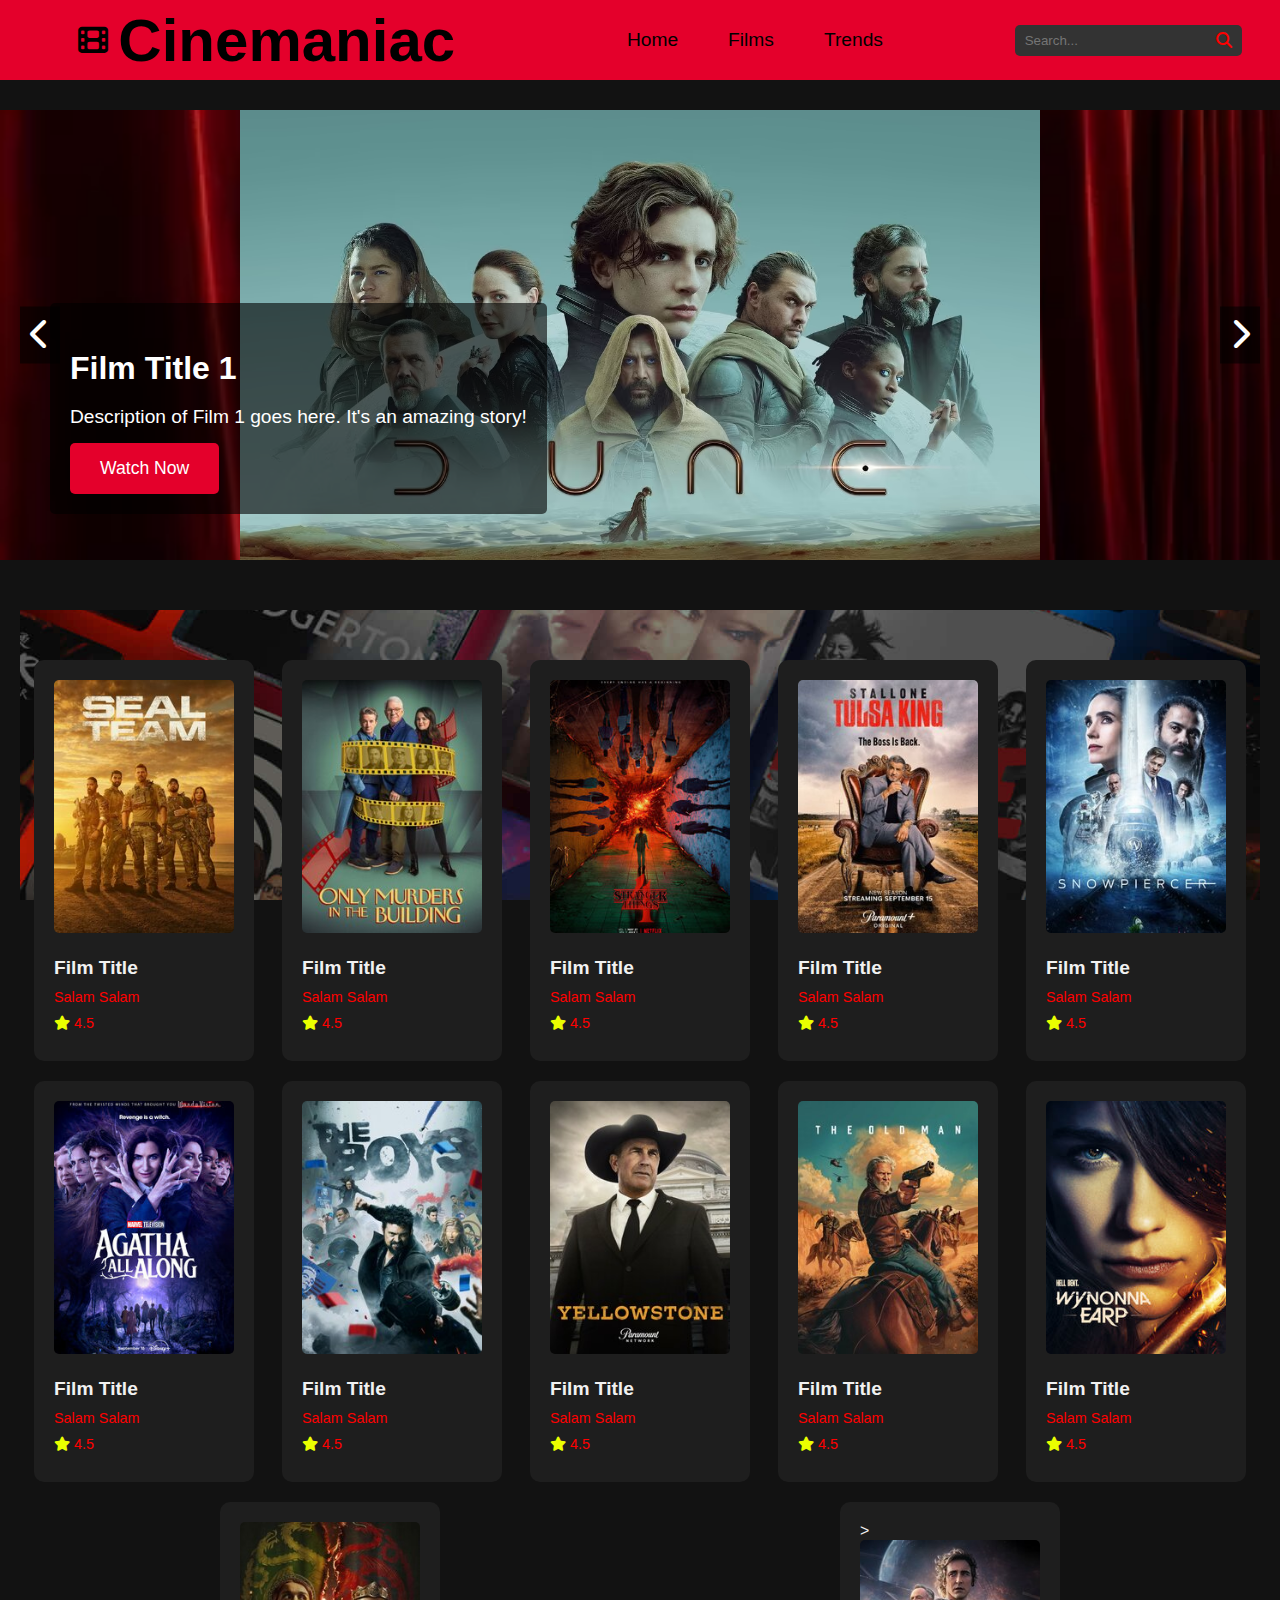
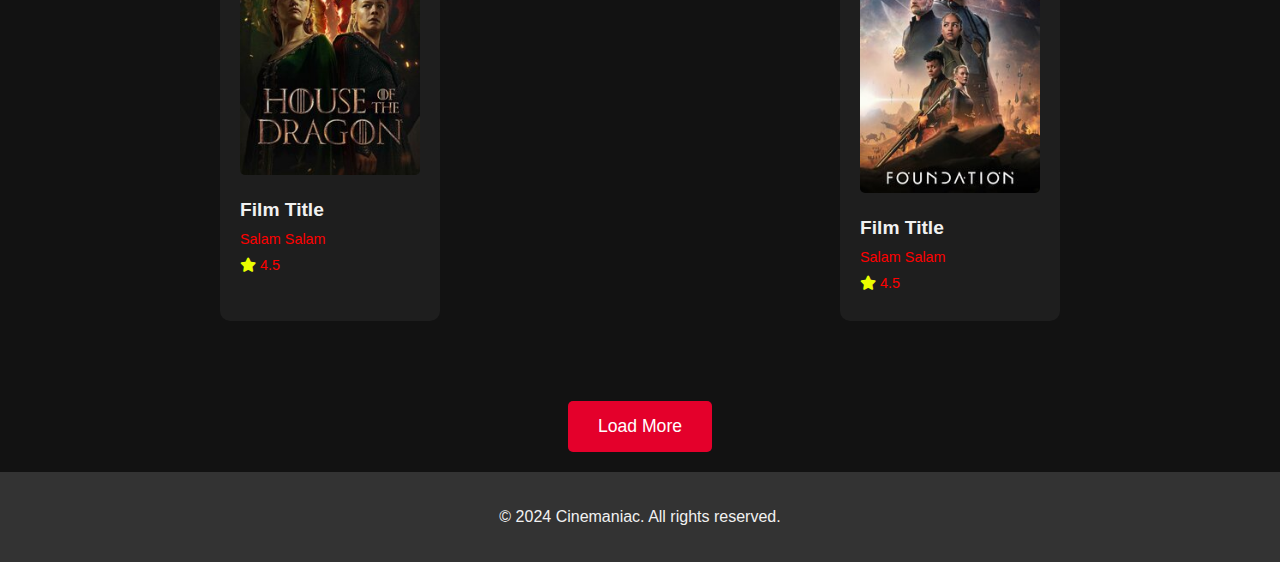
<file: index.html>
<!DOCTYPE html>
<html lang="en">
<head>
    <meta charset="UTF-8">
    <meta name="viewport" content="width=device-width, initial-scale=1.0">
    <title>Cinemaniac Slider</title>
    <link rel="stylesheet" href="style.css">
    <link rel="stylesheet" href="https://cdnjs.cloudflare.com/ajax/libs/font-awesome/6.6.0/css/all.min.css">
</head>
<body>
    <header>
        <nav class="navbar">
            <div class="logo">
                <i class="fas fa-film"></i>
                <h1>Cinemaniac</h1>
            </div>
            <ul class="nav-links">
                <li><a href="#">Home</a></li>
                <li><a href="#">Films</a></li>
                <li><a href="#">Trends</a></li>
            </ul>
            <div class="search-container">
                <input type="text" placeholder="Search...">
                <i class="fas fa-search"></i>
            </div>
        </nav>
    </header>
    
    <section class="slider">
        <div class="slider-wrapper">
            <div class="slider-item">
                <img src="Images/img1.avif" alt="Film 1">
                <div class="slider-info">
                    <h2>Film Title 1</h2>
                    <p>Description of Film 1 goes here. It's an amazing story!</p>
                    <button class="watch-btn">Watch Now</button>
                </div>
            </div>
            <div class="slider-item">
                <img src="Images/slid8.jpg" alt="Film 1">
                <div class="slider-info">
                    <h2>Film Title 2</h2>
                    <p>Description of Film 2 goes here. Don’t miss it!</p>
                    <button class="watch-btn">Watch Now</button>
                </div>
            </div>
            <div class="slider-item">
                <img src="Images/slid5.jpg" alt="Film 1">
                <div class="slider-info">
                    <h2>Film Title 3</h2>
                    <p>Description of Film 3 goes here. A must-watch!</p>
                    <button class="watch-btn">Watch Now</button>
                </div>
            </div>
        </div>
        <button class="slider-btn left"><i class="fas fa-chevron-left"></i></button>
        <button class="slider-btn right"><i class="fas fa-chevron-right"></i></button>
    </section>
 <section class="film-grid">
    <div class="film-box">
        <img src="Images/pic1.jpg" alt="Film 1">
        <h3>Film Title</h3>
        <p>Salam Salam</p>
        <p><i class="fas fa-star"></i> 4.5</p>
    </div>
    <div class="film-box">
        <img src="Images/pic7.jpg" alt="Film 1">
        <h3>Film Title</h3>
        <p>Salam Salam</p>
        <p><i class="fas fa-star"></i> 4.5</p>
    </div>
    <div class="film-box">
        <img src="Images/pic8.jpg" alt="Film 1">
        <h3>Film Title</h3>
        <p>Salam Salam</p>
        <p><i class="fas fa-star"></i> 4.5</p>
    </div>
    <div class="film-box">
        <img src="Images/pic2.jpg" alt="Film 1">
        <h3>Film Title</h3>
        <p>Salam Salam</p>
        <p><i class="fas fa-star"></i> 4.5</p>
    </div>

    <div class="film-box">
        <img src="Images/pic3.jpg" alt="Film 1">
        <h3>Film Title</h3>
        <p>Salam Salam</p>
        <p><i class="fas fa-star"></i> 4.5</p>
    </div>
    <div class="film-box">
        <img src="Images/pic4.jpg" alt="Film 1">
        <h3>Film Title</h3>
        <p>Salam Salam</p>
        <p><i class="fas fa-star"></i> 4.5</p>
    </div>
    <div class="film-box">
        <img src="Images/pic5.jpg" alt="Film 1">
        <h3>Film Title</h3>
        <p>Salam Salam</p>
        <p><i class="fas fa-star"></i> 4.5</p>
    </div>
    <div class="film-box">
        <img src="Images/pic6.jpg" alt="Film 1">
        <h3>Film Title</h3>
        <p>Salam Salam</p>
        <p><i class="fas fa-star"></i> 4.5</p>
    </div>
    <div class="film-box">
        <img src="Images/pic9.jpg" alt="Film 1">
        <h3>Film Title</h3>
        <p>Salam Salam</p>
        <p><i class="fas fa-star"></i> 4.5</p>
    </div>
    <div class="film-box">
        <img src="Images/pic10.jpg" alt="Film 1">
        <h3>Film Title</h3>
        <p>Salam Salam</p>
        <p><i class="fas fa-star"></i> 4.5</p>
    </div>
    <div class="film-box">
        <img src="Images/pic11.jpg" alt="Film 1">
        <h3>Film Title</h3>
        <p>Salam Salam</p>
        <p><i class="fas fa-star"></i> 4.5</p>
    </div>
    <div class="film-box" data-id="1" data-name="Under the Dome" data-image="https://static.tvmaze.com/uploads/images/medium_portrait/81/202627.jpg" data-rating="6.5" data-genres="Drama, Science-Fiction, Thriller" data-summary="Under the Dome is the story of a small town...">
        >
        <img src="Images/pic12.jpg" alt="Film 1">
        <h3>Film Title</h3>
        <p>Salam Salam</p>
        <p><i class="fas fa-star"></i> 4.5</p>
    </div>
    
</section>
        
<div class="load-more-container">
<button class="load-more-btn">Load More</button>
</div>

<footer>
    <p>&copy; 2024 Cinemaniac. All rights reserved.</p>
</footer>
    <script src="script.js"></script>
</body>
</html>
</file>
<file: style.css>
body {
    font-family: 'Arial', sans-serif;
    background-color: #121212;
    color: #f1f1f1;
    margin: 0;
    padding: 0;
}

a {
    color: black;
    text-decoration: none;
}




.navbar {
    display: flex;
    justify-content: space-around;
    align-items: center;
    background-color: #e4002b;
    padding: 15px 20px;
    position: fixed;
    top: 0;
    width: 100%;
    z-index: 1000;
    height: 50px;
}

.logo {
    display: flex;
    align-items: center;
    gap: 10px;
    font-size: 30px;
    color: black;
}

.nav-links {
    display: flex;
    gap: 20px;
    color:black;
}

.nav-links li {
    list-style: none;
}

.nav-links a {
    font-size: 1.2em;
    padding: 10px 15px;
    transition: background-color 0.3s ease;
}

.nav-links a:hover {
    background-color: rgba(255, 255, 255, 0.2);
    border-radius: 5px;
}

.search-container {
    display: flex;
    align-items: center;
    position: relative;
}

.search-container input {
    padding: 8px 40px 8px 10px;
    border: none;
    border-radius: 5px;
    background-color: #333;
    color: #f1f1f1;
}

.search-container i {
    position: absolute;
    right: 10px;
    color: red;
}

.search-container input:focus {
    outline: 2px solid #f1f1f1;
    border: #e4002b;
}


.film-grid {
    display: flex;
    justify-content: space-around;
    gap: 20px;
    margin: 20px;
    flex-wrap: wrap;
    background-image: url('Images/film2.jpg');
    background-size: cover;
    background-position: center;
    background-repeat: no-repeat;
    background-attachment: fixed;
    padding: 50px 10px;
}


.film-box {
    background-color: #1e1e1e;
    border-radius: 10px;
    padding: 20px;
    transition: transform 0.3s ease, box-shadow 0.3s ease;
    cursor: pointer;
    width:180px;
}
.film-box p{
    color:red;
}
.film-box i{
    color:rgb(234, 255, 0);
}

.film-box:hover {
    transform: scale(1.05);
    box-shadow: 0 8px 16px rgba(0, 0, 0, 0.8);
}

.film-box img {
    width: 100%;
    border-radius: 5px;
    margin-bottom: 10px;
}

.film-box h3 {
    margin: 10px 0;
    font-size: 1.2em;
}

.film-box p {
    margin: 10px 0;
    font-size: 0.9em;
}

.film-box .rating, .film-box .genre {
    display: block;
    margin: 5px 0;
    color: #e4002b;
}

.load-more-container {
    text-align: center;
    margin-top: 30px;
}

.load-more-btn {
    background-color: #e4002b;
    color: #fff;
    border: none;
    padding: 15px 30px;
    border-radius: 5px;
    font-size: 1.1em;
    cursor: pointer;
    transition: background-color 0.3s ease;
    margin-bottom: 20px;
}

.load-more-btn:hover {
    background-color: #ff5733;
}


footer {
    background-color: #333;
    color: #f1f1f1;
    padding: 20px;
    text-align: center;
}

.slider {
    position: relative;
    width: 100%;
    height: 450px;
    overflow: hidden;
    margin: 50px auto;
    background-color: #000;
    margin-top: 110px;
    background-image: url('Images/slid7.avif');
    background-size: cover;
    background-position: center;
    background-repeat: no-repeat;
    background-attachment: fixed;
}

.slider-wrapper {
    display: flex;
    transition: transform 0.5s ease;
}

.slider-item {
    min-width: 100%;
    position: relative;
}

.slider-item img {
    width: 100%;
    height: 450px;
    object-fit: contain;
}

.slider-info {
    position: absolute;
    bottom: 50px;
    left: 50px;
    color: white;
    background-color: rgba(0, 0, 0, 0.6);
    padding: 20px;
    border-radius: 5px;
}

.slider-info h2 {
    font-size: 2em;
    margin-bottom: 10px;
}

.slider-info p {
    font-size: 1.2em;
    margin-bottom: 15px;
}

.watch-btn {
    background-color: #e4002b;
    color: white;
    padding: 10px 20px;
    border: none;
    border-radius: 5px;
    cursor: pointer;
    font-size: 1em;
    transition: background-color 0.3s ease;
}

.watch-btn:hover {
    background-color: #ff5733;
}

.slider-btn {
    position: absolute;
    top: 50%;
    transform: translateY(-50%);
    background-color: rgba(0, 0, 0, 0.6);
    border: none;
    color: white;
    font-size: 2em;
    padding: 10px;
    cursor: pointer;
    z-index: 100;
    transition: background-color 0.3s ease;
}

.slider-btn.left {
    left: 20px;
}

.slider-btn.right {
    right: 20px;
}

.slider-btn:hover {
    background-color: rgba(0, 0, 0, 0.8);
}

.slider-btn i {
    pointer-events: none;
}
.film-details {
    display: flex;
    justify-content: center;
    align-items: flex-start;
    padding: 100px 20px;
    color: #f1f1f1;
    background-color: #121212;
}

.details-container {
    display: flex;
    gap: 40px;
    background-color: #1e1e1e;
    border-radius: 10px;
    padding: 20px;
}

.film-image img {
    max-width: 400px;
    border-radius: 10px;
}

.film-info {
    max-width: 500px;
}

.film-info h1 {
    font-size: 2.5em;
    margin-bottom: 15px;
}

.film-info p {
    margin-bottom: 15px;
}

.watch-btn {
    background-color: #e4002b;
    color: white;
    padding: 15px 30px;
    border: none;
    border-radius: 5px;
    cursor: pointer;
    font-size: 1.1em;
    transition: background-color 0.3s ease;
}

.watch-btn:hover {
    background-color: #ff5733;
}
</file>
